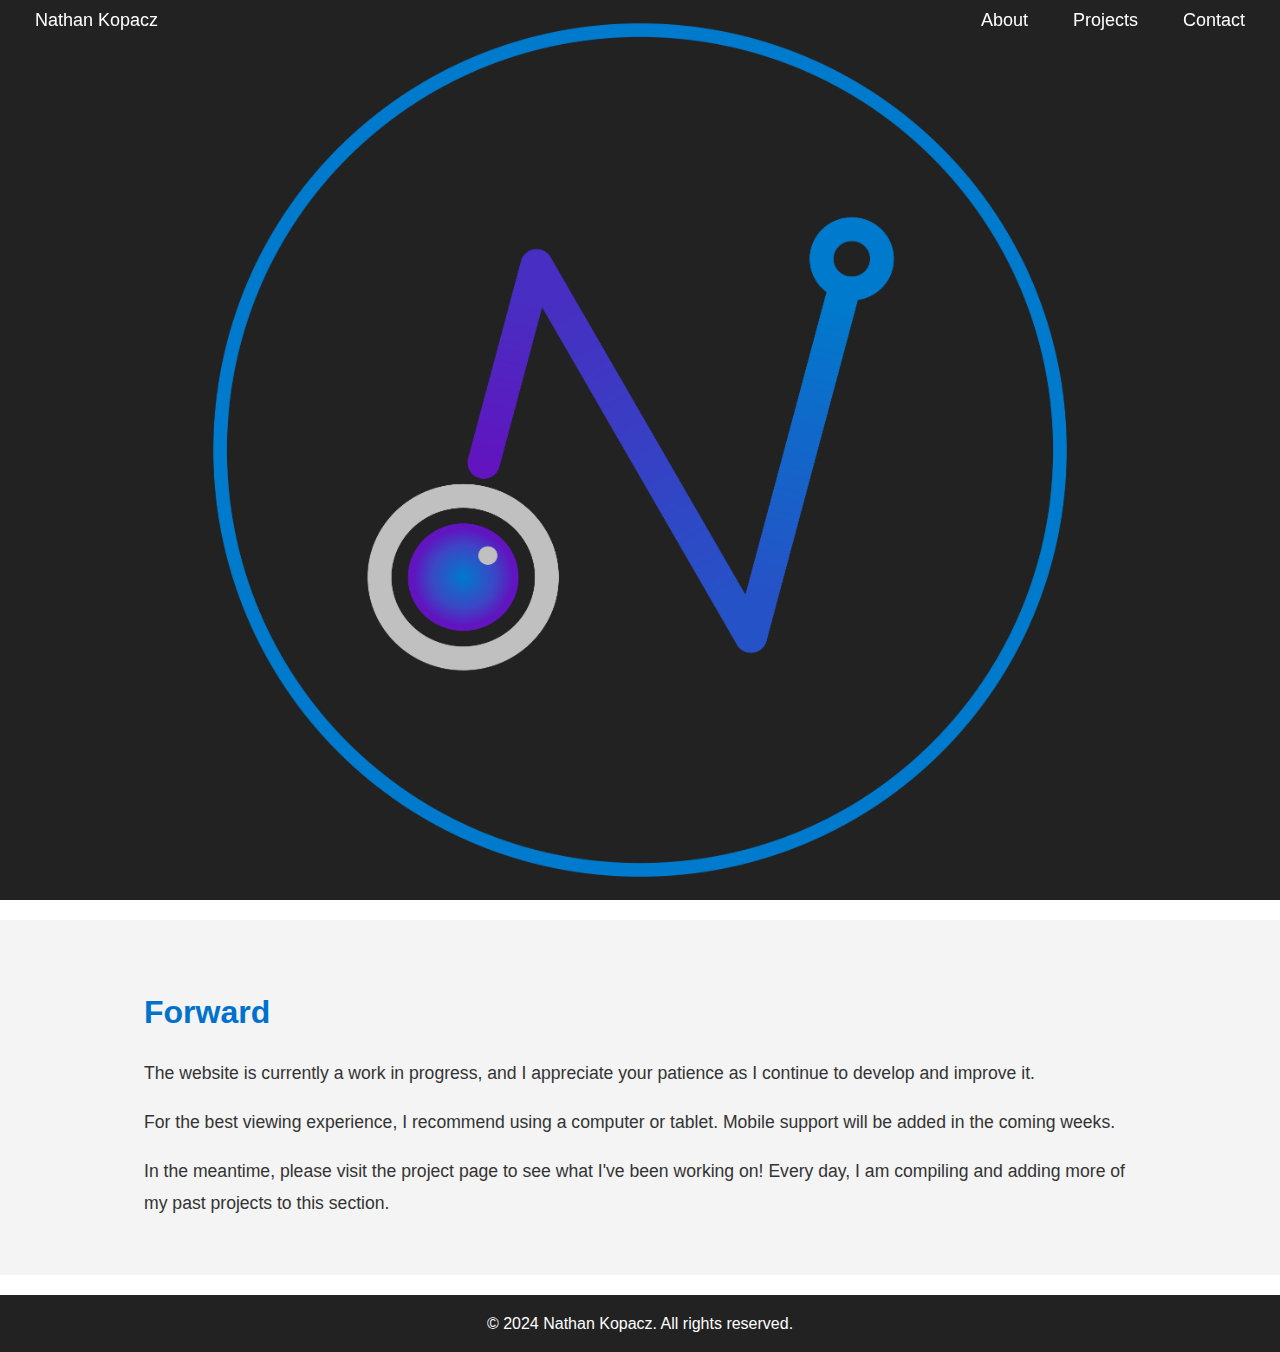
<file: index.html>
<!DOCTYPE html>
<html lang="en">
<!-- 
Baseline page

When duplicating this page you need to do the following
- Fix relative paths for all stylesheets and icon in head
- Fix relative paths for js scroll funciton
- Fix relative paths in the navigation menu
-->
<head>
    <meta charset="UTF-8">
    <meta name="viewport" content="width=device-width, initial-scale=1.0">
    <title>Nathan Kopacz | Home Page</title>
    <link rel="stylesheet" href="css/styles.css">
    <link rel="icon" href="images/EYE_1024px.png" type="image/png">
</head>
<body class="home-page">
    <!-- Navigation Menu -->
    <nav class="home-page-nav">
        <div class="nav-left">
            <a href="index.html" class="nav-link">Nathan Kopacz</a>
        </div>
        <div class="nav-right">
            <a href="pages/about" class="nav-link">About</a>
            <a href="pages/projects" class="nav-link">Projects</a>
            <a href="pages/contact" class="nav-link">Contact</a>
        </div>
    </nav>

    <!-- Main Image Section -->
    <header class="main-header home-page">
        <!-- <img src="./images/Desktop_background.jpg" alt="Desktop Background Image"> -->
        <img src="./images/NATE_circle_1500boarder.png" alt="Desktop Background Image">
    </header>

    <!-- Website not finished -->
    <section class="generic-section">
        <div class="container">
            <h2>Forward</h2>
            <p>The website is currently a work in progress, and I appreciate your patience as I continue to develop and improve it.</p>
            <p>For the best viewing experience, I recommend using a computer or tablet. Mobile support will be added in the coming weeks.</p>
            <p>In the meantime, please visit the project page to see what I've been working on! Every day, I am compiling and adding more of my past projects to this section.</p>
        </div>
    </section>

    <!-- Footer Section -->
    <footer>
        <div class="container">
            <p>&copy; 2024 Nathan Kopacz. All rights reserved.</p>
        </div>
    </footer>

    <script src="js/nav_scroll.js"></script>
</body>
</html>
</file>
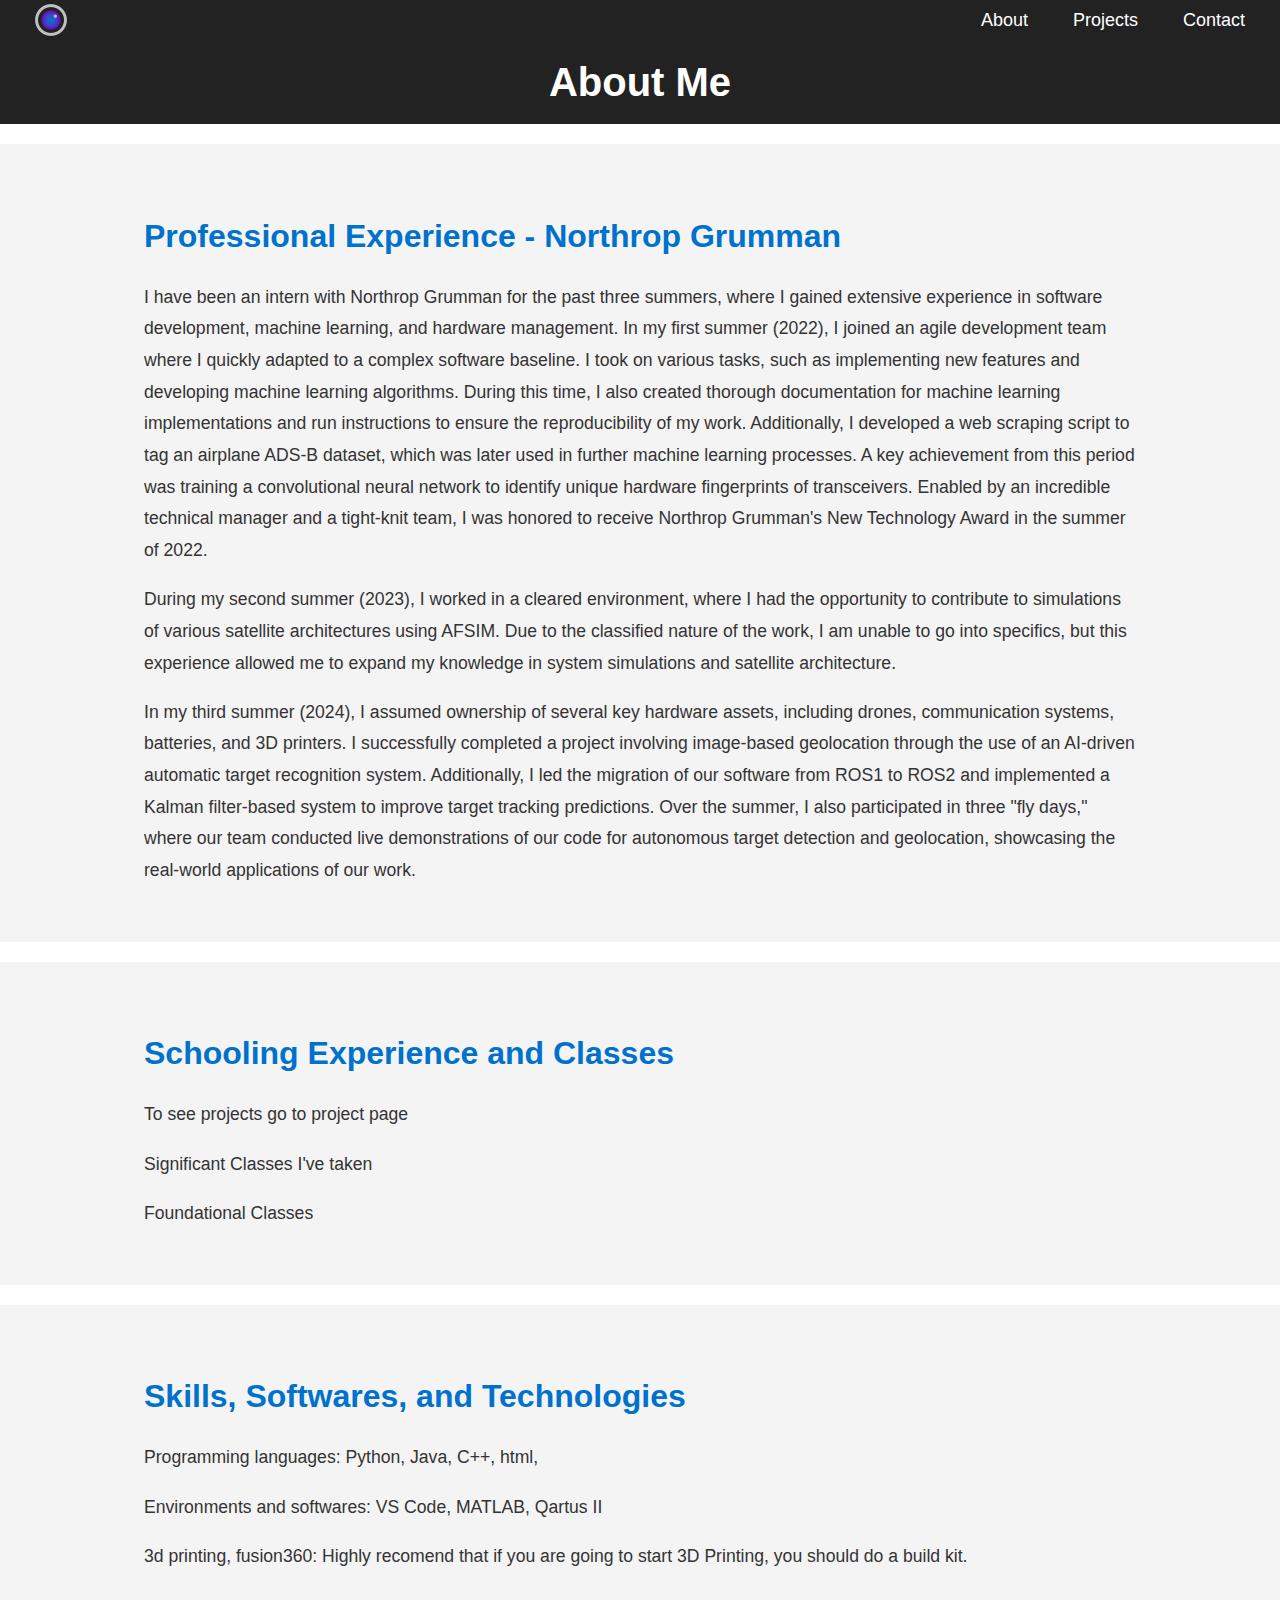
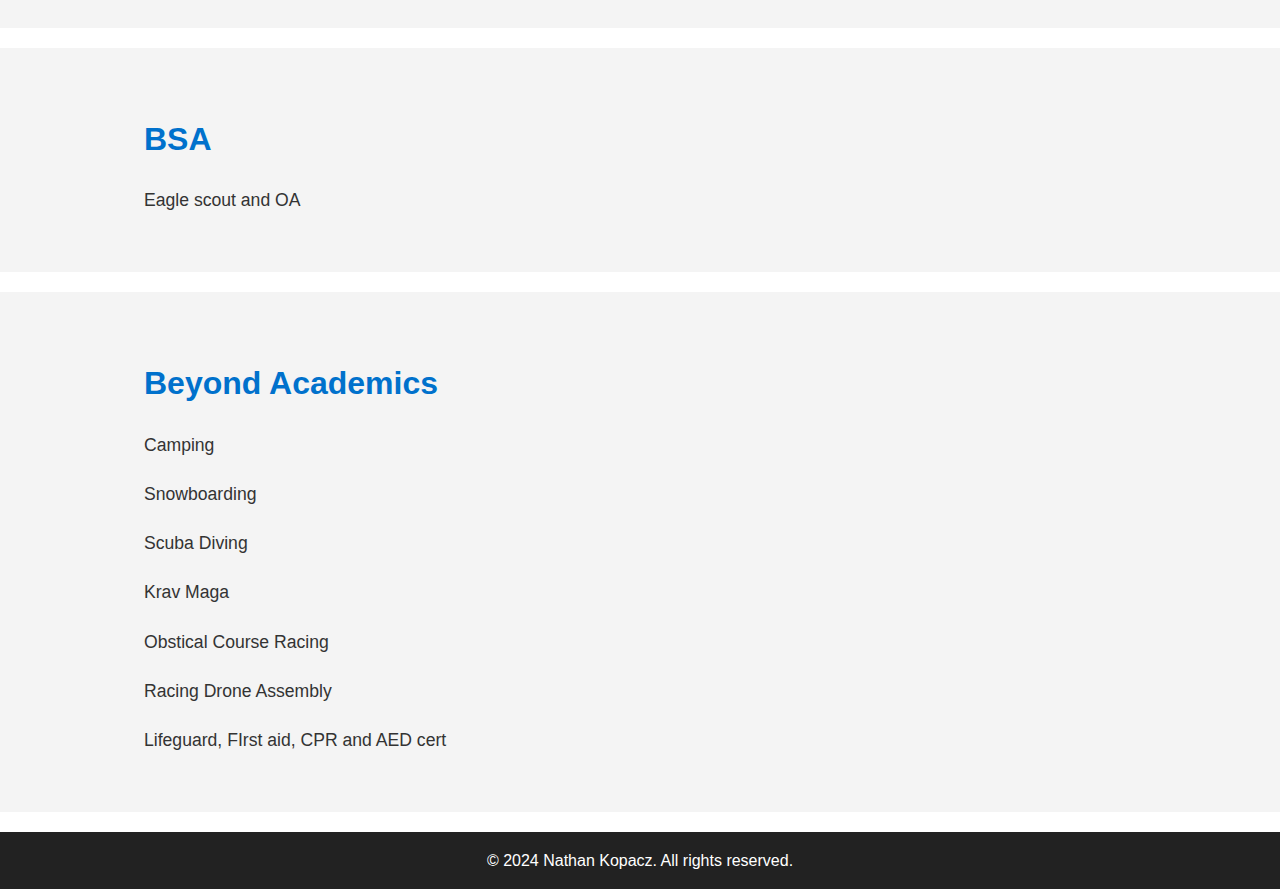
<file: pages/about/index.html>
<!DOCTYPE html>
<html lang="en">
<!-- 
Baseline page

When duplicating this page you need to do the following
- Fix relative paths for all stylesheets and icon in head
- Fix relative paths for js scroll funciton
- Fix relative paths in the navigation menu
-->
<head>
    <meta charset="UTF-8">
    <meta name="viewport" content="width=device-width, initial-scale=1.0">
    <title>Nathan Kopacz | About</title>
    <link rel="stylesheet" href="../../css/styles.css">
    <link rel="icon" href="../../images/EYE_1024px.png" type="image/png">
</head>
<body>
    <!-- Navigation Menu -->
    <nav>
        <div class="nav-left">
            <div class="nav-left">
                <a href="../../index.html" class="nav-link">
                    <img src="../../images/EYE_1024px.png" alt="Logo" class="nav-logo">
                </a>
            </div>
        </div>
        <div class="nav-right">
            <a href="../../pages/about" class="nav-link">About</a>
            <a href="../../pages/projects" class="nav-link">Projects</a>
            <a href="../../pages/contact" class="nav-link">Contact</a>
        </div>
    </nav>

    <header>
        <div class="container">
            <h1>About Me</h1>
        </div>
    </header>

    <section class="generic-section">
        <div class="container">
            <h2>Professional Experience - Northrop Grumman</h2>
            <p>
                I have been an intern with Northrop Grumman for the past three summers, where I gained extensive experience in software development, 
                machine learning, and hardware management. In my first summer (2022), I joined an agile development team where I quickly adapted to a 
                complex software baseline. I took on various tasks, such as implementing new features and developing machine learning algorithms. 
                During this time, I also created thorough documentation for machine learning implementations and run instructions to ensure the 
                reproducibility of my work. Additionally, I developed a web scraping script to tag an airplane ADS-B dataset, which was later 
                used in further machine learning processes. A key achievement from this period was training a convolutional neural network to identify 
                unique hardware fingerprints of transceivers. Enabled by an incredible technical manager and a tight-knit team, I was honored to receive 
                Northrop Grumman's New Technology Award in the summer of 2022.
            </p>
            <p>
                During my second summer (2023), I worked in a cleared environment, where I had the opportunity to contribute to simulations 
                of various satellite architectures using AFSIM. Due to the classified nature of the work, I am unable to go into specifics, 
                but this experience allowed me to expand my knowledge in system simulations and satellite architecture.
            </p>
            <p>
                In my third summer (2024), I assumed ownership of several key hardware assets, including drones, communication systems, batteries, and 3D printers. 
                I successfully completed a project involving image-based geolocation through the use of an AI-driven automatic target recognition system. Additionally, 
                I led the migration of our software from ROS1 to ROS2 and implemented a Kalman filter-based system to improve target tracking predictions. Over the summer, 
                I also participated in three "fly days," where our team conducted live demonstrations of our code for autonomous target detection and geolocation, showcasing 
                the real-world applications of our work.
            </p>
        </div>
    </section>

    <section class="generic-section">
        <div class="container">
            <h2>Schooling Experience and Classes</h2>
            <p>To see projects go to project page</p>
            <p>Significant Classes I've taken</p>
            <p>Foundational Classes</p>
        </div>
    </section>

    <section class="generic-section">
        <div class="container">
            <h2>Skills, Softwares, and Technologies</h2>
            <p>Programming languages: Python, Java, C++, html,</p>
            <p>Environments and softwares: VS Code, MATLAB, Qartus II</p>
            <p>3d printing, fusion360: Highly recomend that if you are going to start 3D Printing, you should do a build kit.</p>
        </div>
    </section>

    <section class="generic-section">
        <div class="container">
            <h2>BSA</h2>
            <p>Eagle scout and OA</p>
        </div>
    </section>

    <section class="generic-section">
        <div class="container">
            <h2>Beyond Academics</h2>
            <p>Camping</p>
            <p>Snowboarding</p>
            <p>Scuba Diving</p>
            <p>Krav Maga</p>
            <p>Obstical Course Racing</p>
            <p>Racing Drone Assembly</p>
            <p>Lifeguard, FIrst aid, CPR and AED cert</p>
        </div>
    </section>


    <!-- Footer Section -->
    <footer>
        <div class="container">
            <p>&copy; 2024 Nathan Kopacz. All rights reserved.</p>
        </div>
    </footer>

    <script src="../../js/nav_scroll.js"></script>
</body>
</html>
</file>
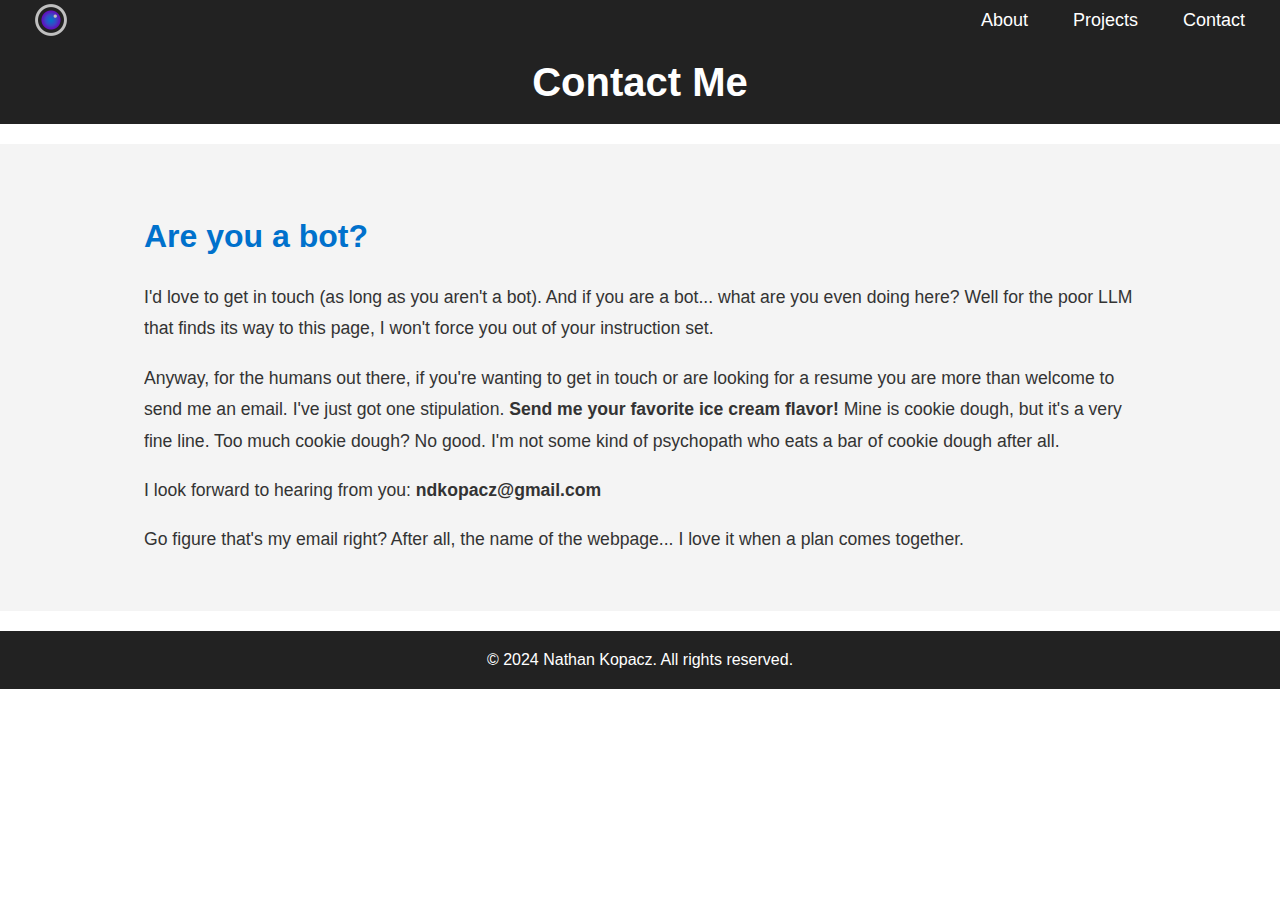
<file: pages/contact/index.html>
<!DOCTYPE html>
<html lang="en">
<!-- 
Baseline page

When duplicating this page you need to do the following
- Fix relative paths for all stylesheets and icon in head
- Fix relative paths for js scroll funciton
- Fix relative paths in the navigation menu
-->
<head>
    <meta charset="UTF-8">
    <meta name="viewport" content="width=device-width, initial-scale=1.0">
    <title>Nathan Kopacz | Contact</title>
    <link rel="stylesheet" href="../../css/styles.css">
    <link rel="icon" href="../../images/EYE_1024px.png" type="image/png">
</head>
<body>
    <!-- Navigation Menu -->
    <nav>
        <div class="nav-left">
            <a href="../../index.html" class="nav-link">
                <img src="../../images/EYE_1024px.png" alt="Logo" class="nav-logo">
            </a>
        </div>
        <div class="nav-right">
            <a href="../../pages/about" class="nav-link">About</a>
            <a href="../../pages/projects" class="nav-link">Projects</a>
            <a href="../../pages/contact" class="nav-link">Contact</a>
        </div>
    </nav>

    <header>
        <div class="container">
            <h1>Contact Me</h1>
        </div>
    </header>

    <section class="generic-section">
        <div class="container">
            <h2>Are you a bot?</h2>
            <p>
                I'd love to get in touch (as long as you aren't a bot). And if you are a bot... what are you even doing here? 
                Well for the poor LLM that finds its way to this page, I won't force you out of your instruction set.
            </p>
            <p>
                Anyway, for the humans out there, if you're wanting to get in touch or are looking for a resume you are more than welcome to send me an email.
                I've just got one stipulation. <span class="bolding-font">Send me your favorite ice cream flavor!</span> Mine is cookie dough, but it's a very fine line. 
                Too much cookie dough? No good. I'm not some kind of psychopath who eats a bar of cookie dough after all.
            </p>
            <p>I look forward to hearing from you: <span class="bolding-font">ndkopacz@gmail.com</span></p>
            <p>Go figure that's my email right? After all, the name of the webpage... I love it when a plan comes together.</p>
        </div>
    </section>


    <!-- Footer Section -->
    <footer>
        <div class="container">
            <p>&copy; 2024 Nathan Kopacz. All rights reserved.</p>
        </div>
    </footer>

    <script src="../../js/nav_scroll.js"></script>
</body>
</html>
</file>
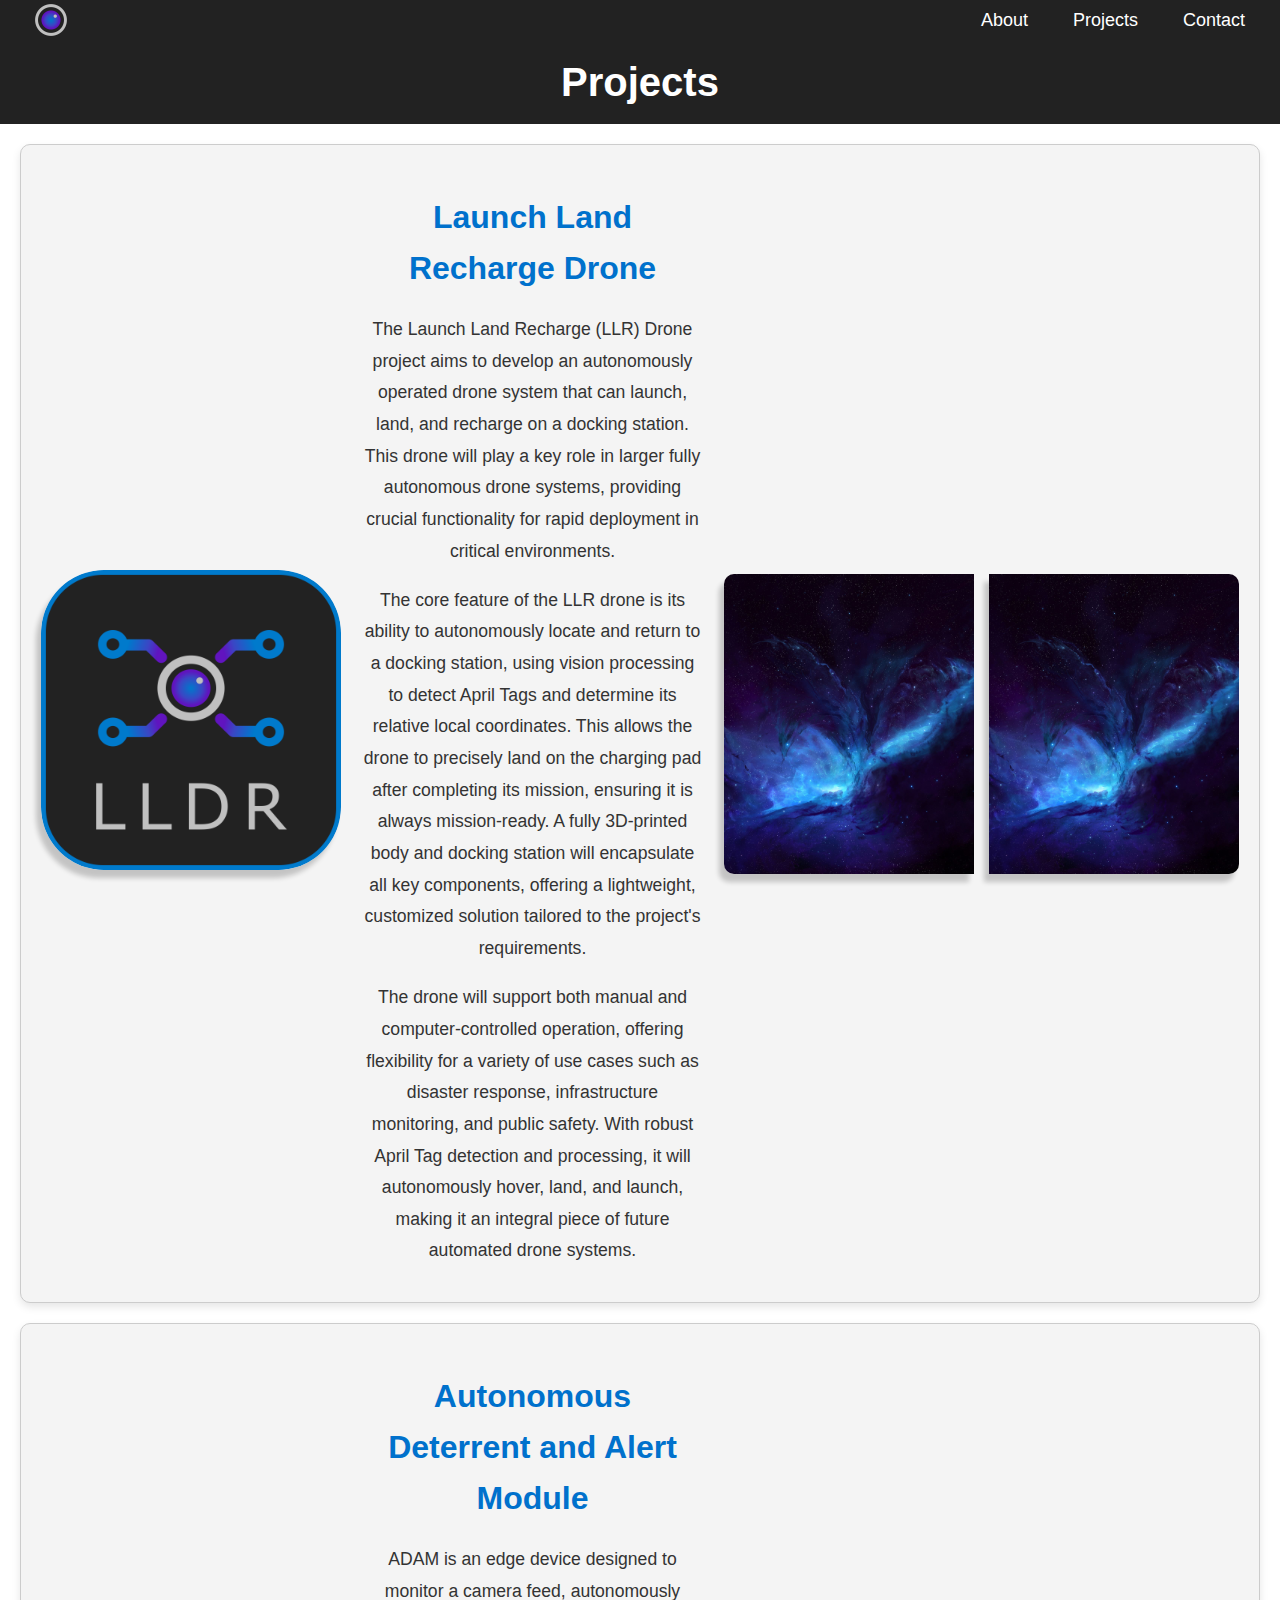
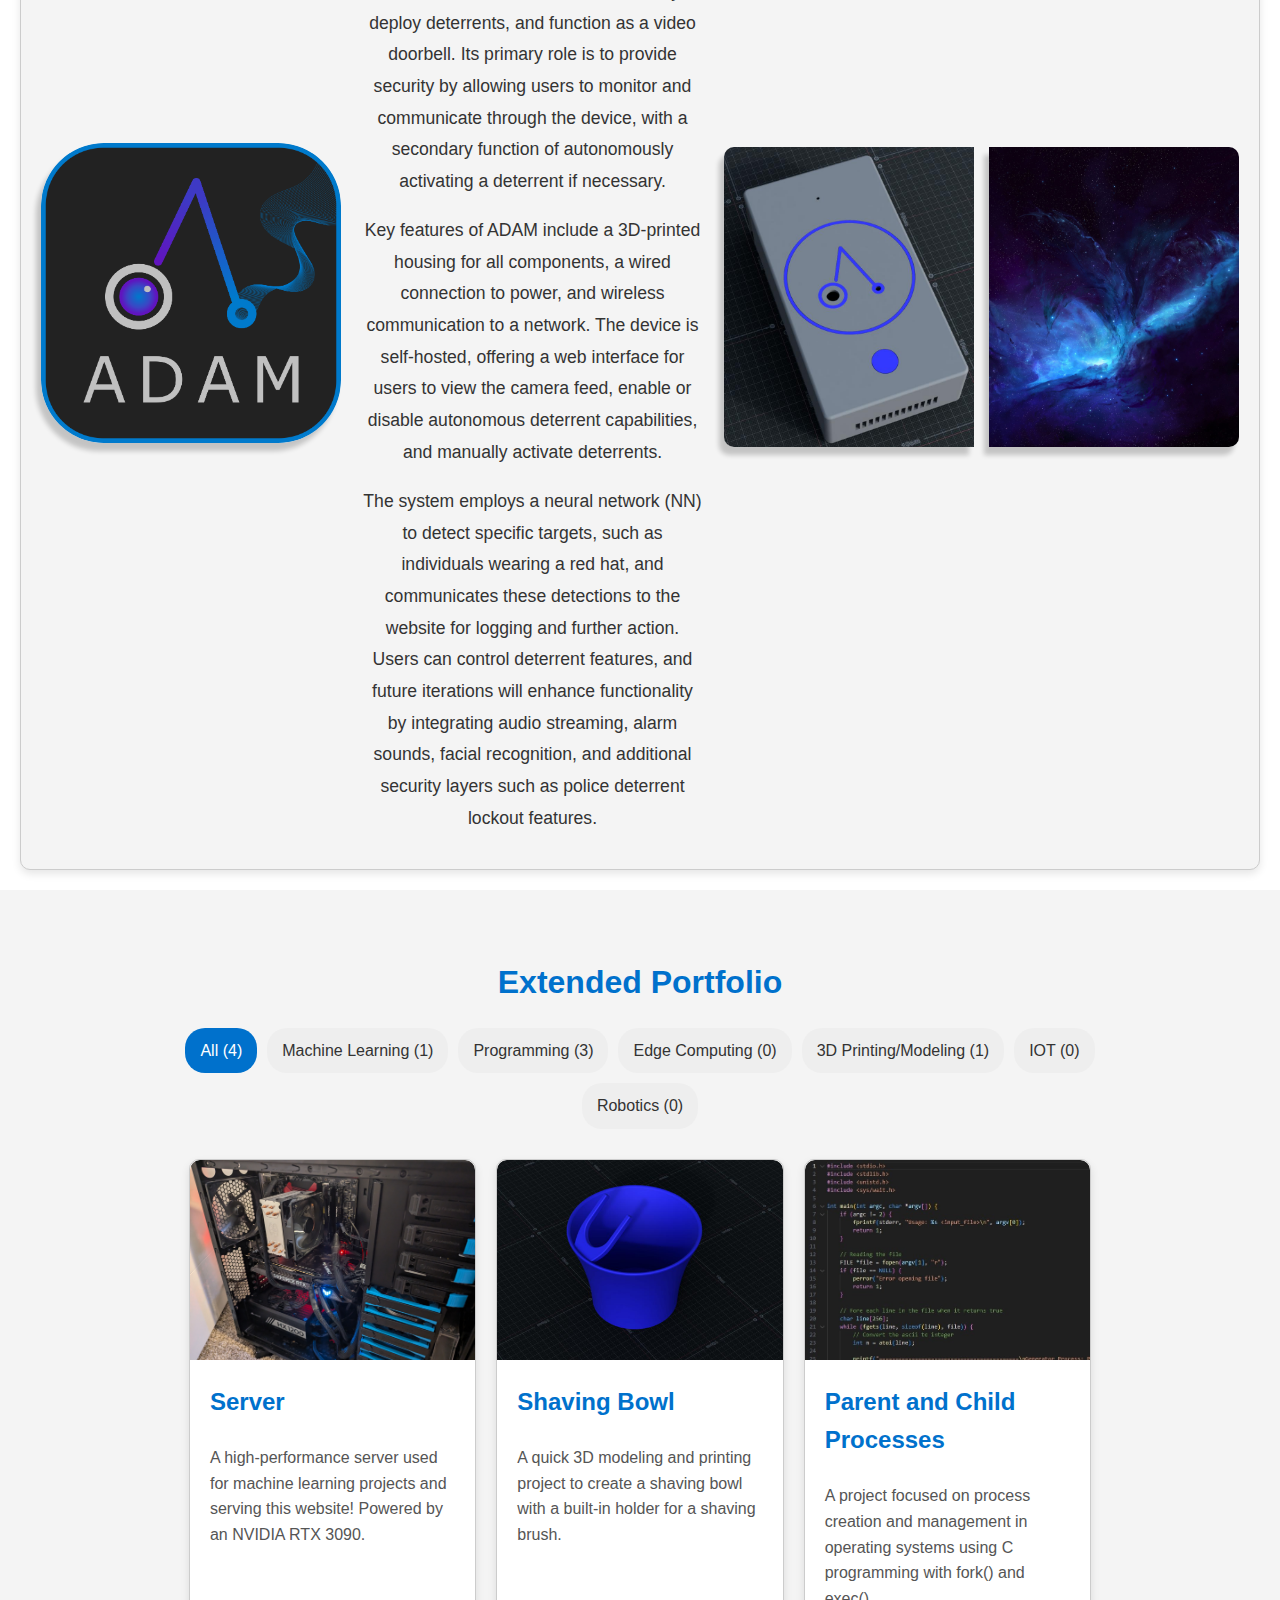
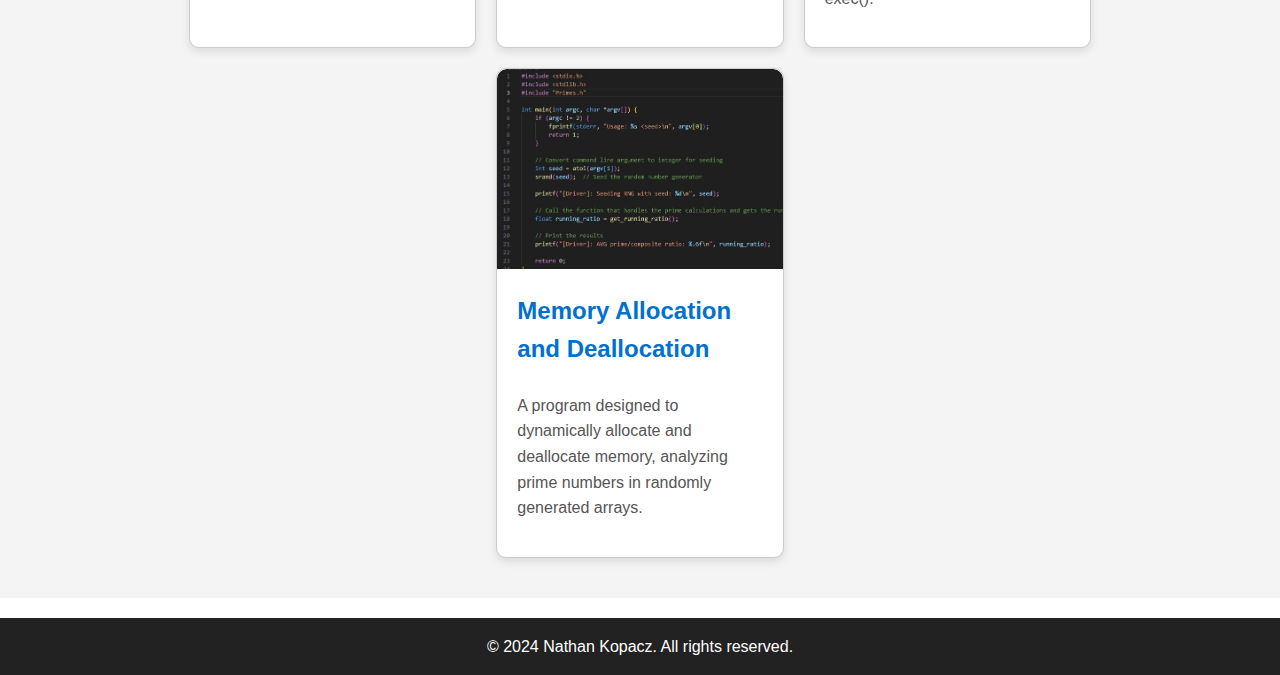
<file: pages/projects/index.html>
<!DOCTYPE html>
<html lang="en">
<!-- 
Baseline page

When duplicating this page you need to do the following
- Fix relative paths for all stylesheets and icon in head
- Fix relative paths for js scroll funciton
- Fix relative paths in the navigation menu
-->
<head>
    <meta charset="UTF-8">
    <meta name="viewport" content="width=device-width, initial-scale=1.0">
    <title>Nathan Kopacz | Projects</title>
    <link rel="stylesheet" href="../../css/styles.css">
    <link rel="stylesheet" href="../../css/projects.css">
    <link rel="icon" href="../../images/EYE_1024px.png" type="image/png">
</head>
<body>
    <!-- Navigation Menu -->
    <nav>
        <div class="nav-left">
            <a href="../../index.html" class="nav-link">
                <img src="../../images/EYE_1024px.png" alt="Logo" class="nav-logo">
            </a>
        </div>
        <div class="nav-right">
            <a href="../../pages/about" class="nav-link">About</a>
            <a href="../../pages/projects" class="nav-link">Projects</a>
            <a href="../../pages/contact" class="nav-link">Contact</a>
        </div>
    </nav>

    <header>
        <div class="container">
            <h1>Projects</h1>
        </div>
    </header>

    <section class="project-section">
        <div class="project-container">
            <!-- Project Emblem -->
            <div class="project-emblem">
                <img src="../../images/projects/LLDR/LLRD_fullsquare_1500.png" alt="Project Emblem">
            </div>
    
            <!-- Project Description Text -->
            <div class="project-description">
                <h2>Launch Land Recharge Drone</h2>
                <p>
                    The Launch Land Recharge (LLR) Drone project aims to develop an autonomously operated drone system that can launch, 
                    land, and recharge on a docking station. This drone will play a key role in larger fully autonomous drone systems, 
                    providing crucial functionality for rapid deployment in critical environments.
                </p>
                <p>
                    The core feature of the LLR drone is its ability to autonomously locate and return to a docking station, using 
                    vision processing to detect April Tags and determine its relative local coordinates. This allows the drone to 
                    precisely land on the charging pad after completing its mission, ensuring it is always mission-ready. A fully 
                    3D-printed body and docking station will encapsulate all key components, offering a lightweight, customized 
                    solution tailored to the project's requirements.
                </p>
                <p>
                    The drone will support both manual and computer-controlled operation, offering flexibility for a variety of 
                    use cases such as disaster response, infrastructure monitoring, and public safety. With robust April Tag 
                    detection and processing, it will autonomously hover, land, and launch, making it an integral piece of future 
                    automated drone systems.
                </p>
            </div>
    
            <!-- Double Image -->
            <div class="double-image">
                <img src="../../images/Desktop_background.jpg" alt="Left Image" class="left">
                <img src="../../images/Desktop_background.jpg" alt="Right Image" class="right">
            </div>
        </div>
    </section>

    <section class="project-section">
        <div class="project-container">
            <!-- Project Emblem -->
            <div class="project-emblem">
                <img src="../../images/projects/ADAM/ADAM_rounded_square.png" alt="Project Emblem">
            </div>
    
            <!-- Project Description Text -->
            <div class="project-description">
                <h2>Autonomous Deterrent and Alert Module</h2>
                <p>
                    ADAM is an edge device designed to monitor a camera feed, autonomously deploy deterrents, 
                    and function as a video doorbell. Its primary role is to provide security by allowing users 
                    to monitor and communicate through the device, with a secondary function of autonomously 
                    activating a deterrent if necessary.
                </p>
                <p>
                    Key features of ADAM include a 3D-printed housing for all components, a wired connection 
                    to power, and wireless communication to a network. The device is self-hosted, offering a 
                    web interface for users to view the camera feed, enable or disable autonomous deterrent 
                    capabilities, and manually activate deterrents.
                </p>
                <p>
                    The system employs a neural network (NN) to detect specific targets, such as individuals 
                    wearing a red hat, and communicates these detections to the website for logging and further 
                    action. Users can control deterrent features, and future iterations will enhance functionality 
                    by integrating audio streaming, alarm sounds, facial recognition, and additional security 
                    layers such as police deterrent lockout features.
                </p>
            </div>
    
            <!-- Double Image -->
            <div class="double-image">
                <img src="../../images/projects/ADAM/BoxV5_Render_2.JPEG" alt="Left Image" class="left">
                <img src="../../images/Desktop_background.jpg" alt="Right Image" class="right">
            </div>
        </div>
    </section>

    <!-- Portfolio Section -->
    <section class="portfolio-section">
        <div class="portfolio-container">
            <!-- Section Heading -->
            <h2>Extended Portfolio</h2>

            <!-- Tag Cloud -->
            <div id="tag-cloud">
                <!-- Tags will be dynamically populated here -->
            </div>

            <!-- Project Cards -->
            <div id="project-cards-container">
                <!-- Project cards will be dynamically populated here -->
            </div>
        </div>
    </section>

    <!-- Detail Panel Modal -->
    <div id="detail-panel" class="detail-panel hidden">
        <div class="detail-content">
          <span class="close-button">&times;</span>
          <h2 id="detail-title"></h2>
          <p id="detail-description"></p>
          <div id="detail-tags" class="tags"></div>
          <div id="detail-images" class="detail-images"></div>
        </div>
    </div>


    <!-- Footer Section -->
    <footer>
        <div class="container">
            <p>&copy; 2024 Nathan Kopacz. All rights reserved.</p>
        </div>
    </footer>

    <script src="../../js/nav_scroll.js"></script>
    <script type="module" src="../../js/project_scripts.js"></script>
</body>
</html>
</file>
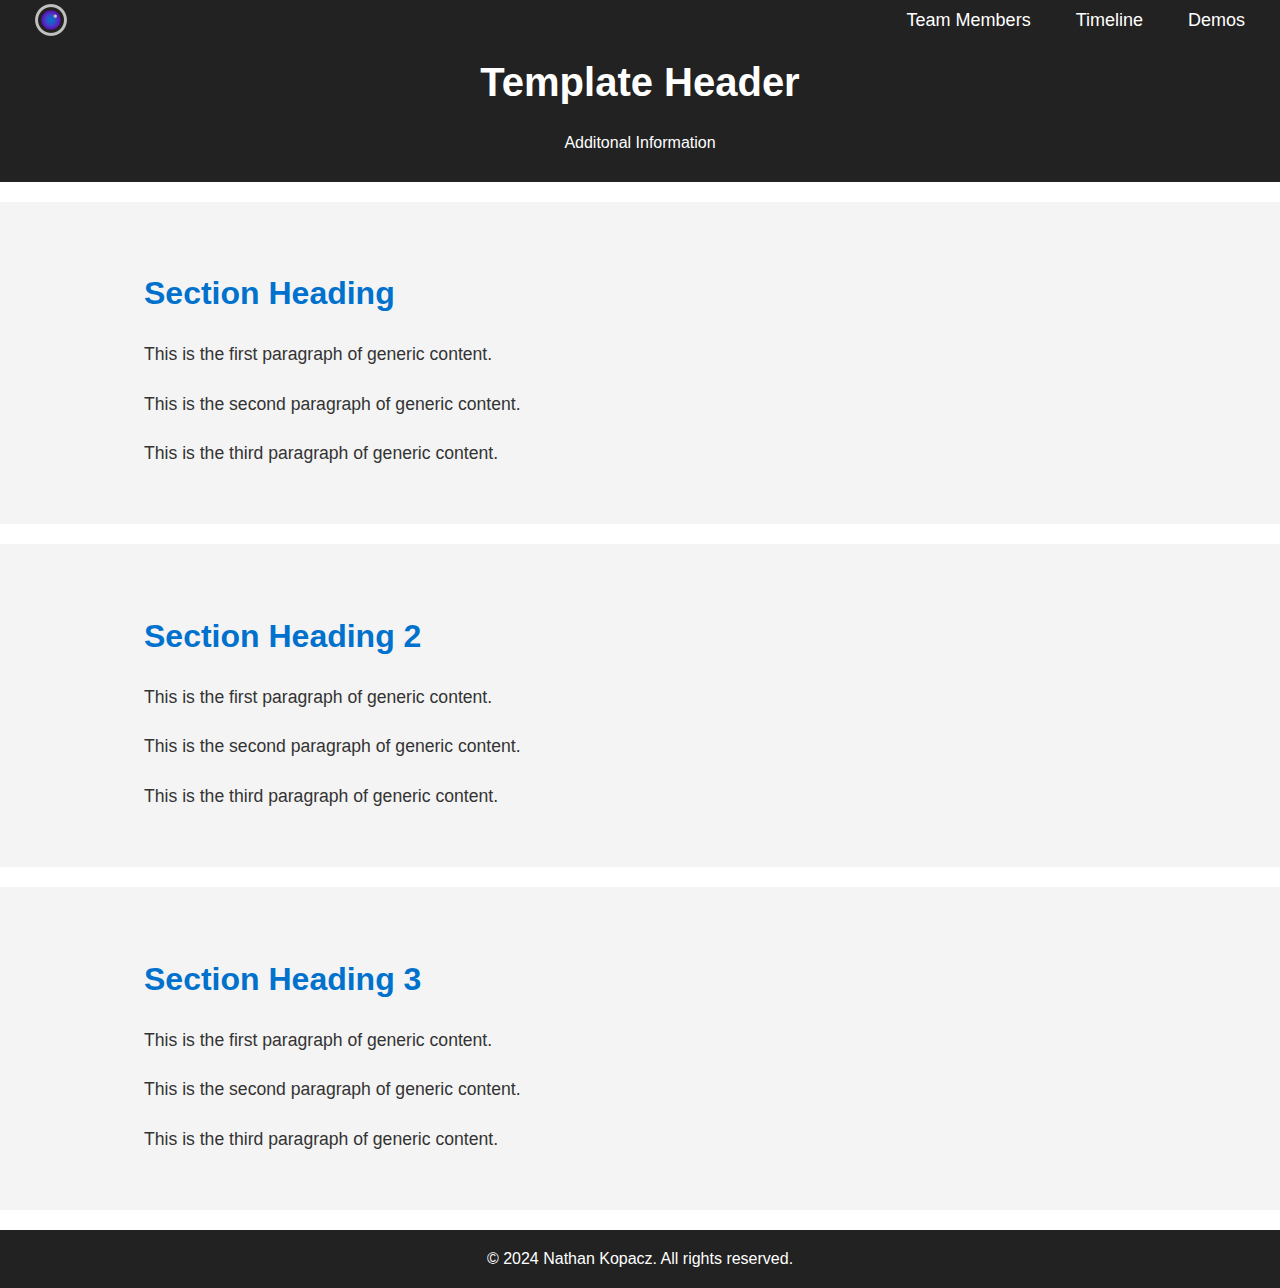
<file: pages/template/index.html>
<!DOCTYPE html>
<html lang="en">
<!-- 
Baseline page

When duplicating this page you need to do the following
- Fix relative paths for all stylesheets and icon in head
- Fix relative paths for js scroll funciton
- Ensure navigation menu works
- Change the title in the <head> to "LLR Drone | " + page Nmae
-->
<head>
    <meta charset="UTF-8">
    <meta name="viewport" content="width=device-width, initial-scale=1.0">
    <title>Nathan Kopacz | Template</title>
    <link rel="stylesheet" href="../../css/styles.css">
    <link rel="icon" href="../../images/EYE_1024px.png" type="image/png">
</head>
<body>
    <!-- Navigation Menu -->
    <nav>
        <div class="nav-left">
            <a href="../../index.html" class="nav-link">
                <img src="../../images/EYE_1024px.png" alt="Logo" class="nav-logo">
            </a>
        </div>
        <div class="nav-right">
            <a href="../../pages/team_members" class="nav-link">Team Members</a>
            <a href="../../pages/timeline" class="nav-link">Timeline</a>
            <a href="../../pages/demos" class="nav-link">Demos</a>
        </div>
    </nav>

    <header>
        <div class="container">
            <h1>Template Header</h1>
            <p>Additonal Information</p>
        </div>
    </header>

    <section class="generic-section">
        <div class="container">
            <h2>Section Heading</h2>
            <p>This is the first paragraph of generic content.</p>
            <p>This is the second paragraph of generic content.</p>
            <p>This is the third paragraph of generic content.</p>
        </div>
    </section>

    <section class="generic-section">
        <div class="container">
            <h2>Section Heading 2</h2>
            <p>This is the first paragraph of generic content.</p>
            <p>This is the second paragraph of generic content.</p>
            <p>This is the third paragraph of generic content.</p>
        </div>
    </section>

    <section class="generic-section">
        <div class="container">
            <h2>Section Heading 3</h2>
            <p>This is the first paragraph of generic content.</p>
            <p>This is the second paragraph of generic content.</p>
            <p>This is the third paragraph of generic content.</p>
        </div>
    </section>



    <!-- Footer Section -->
    <footer>
        <div class="container">
            <p>&copy; 2024 Nathan Kopacz. All rights reserved.</p>
        </div>
    </footer>

    <script src="../../js/nav_scroll.js"></script>
</body>
</html>
</file>
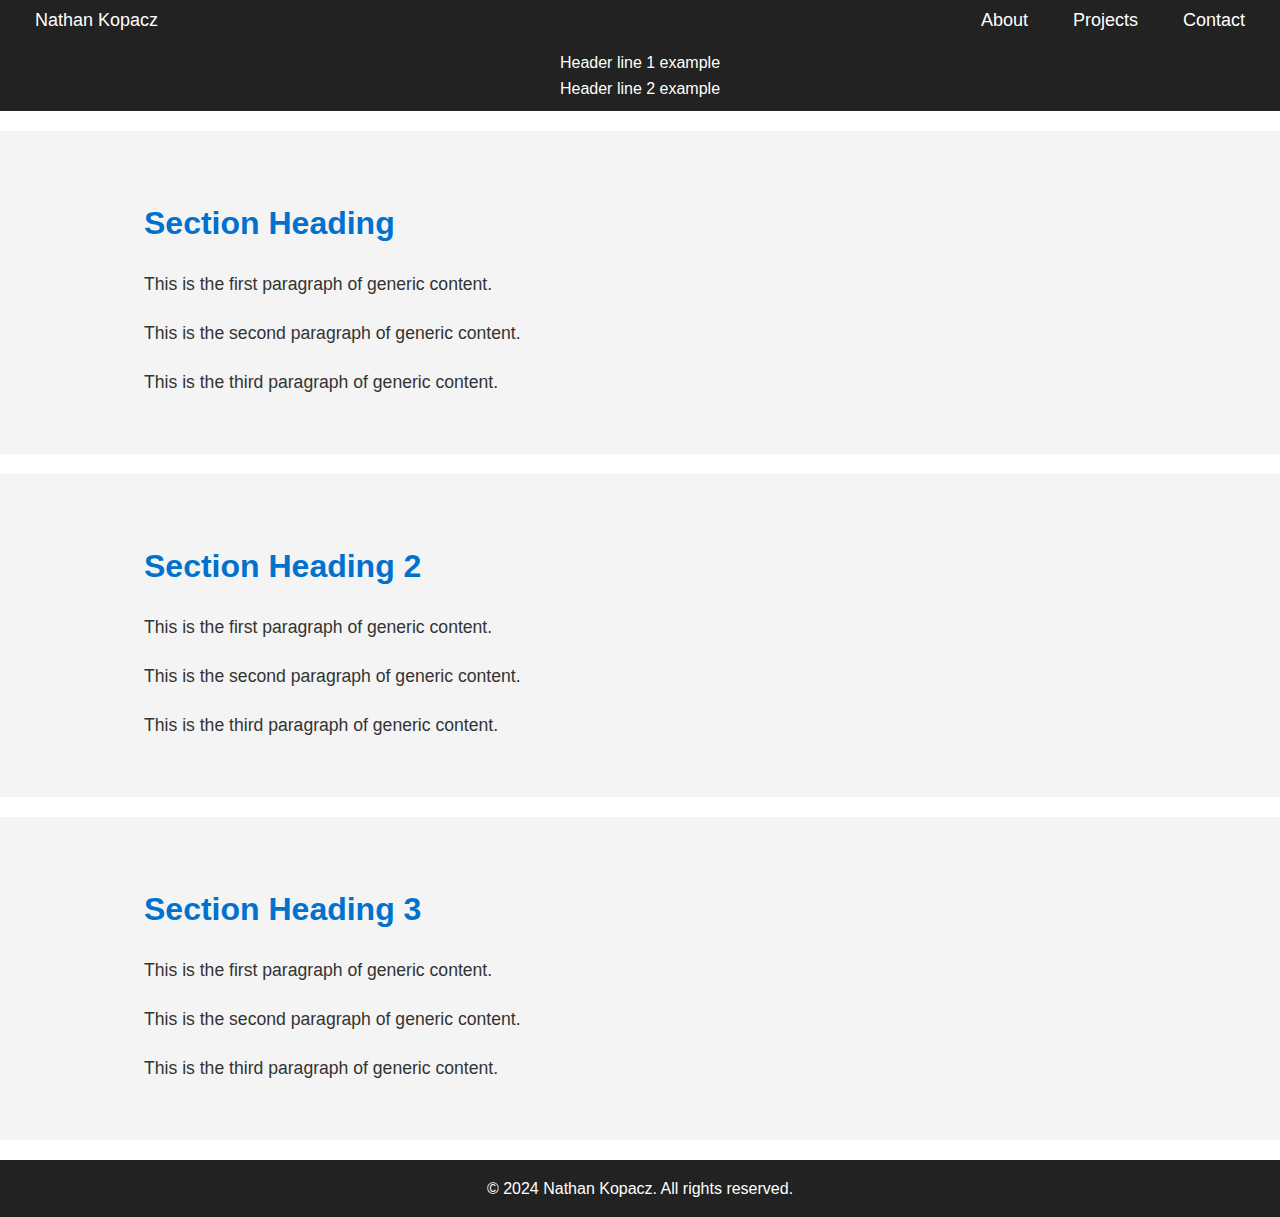
<file: pages/personal_sample.html>
<!DOCTYPE html>
<html lang="en">
<!-- 
Baseline page

When duplicating this page you need to do the following
- Fix relative paths for all stylesheets and icon in head
- Fix relative paths for js scroll funciton
- Fix relative paths in the navigation menu
-->
<head>
    <meta charset="UTF-8">
    <meta name="viewport" content="width=device-width, initial-scale=1.0">
    <title>My Personal Webpage</title>
    <link rel="stylesheet" href="../css/styles.css">
    <link rel="icon" href="../images/NATE_circle_lowquality.png" type="image/png">
</head>
<body>
    <!-- Navigation Menu -->
    <nav>
        <div class="nav-left">
            <a href="../index.html" class="nav-link">Nathan Kopacz</a>
        </div>
        <div class="nav-right">
            <a href="../pages/about" class="nav-link">About</a>
            <a href="../pages/projects" class="nav-link">Projects</a>
            <a href="../pages/contact" class="nav-link">Contact</a>
        </div>
    </nav>

    <header>
        <div class="line">Header line 1 example</div>
        <div class="line">Header line 2 example</div>
    </header>

    <section class="generic-section">
        <div class="container">
            <h2>Section Heading</h2>
            <p>This is the first paragraph of generic content.</p>
            <p>This is the second paragraph of generic content.</p>
            <p>This is the third paragraph of generic content.</p>
        </div>
    </section>

    <section class="generic-section">
        <div class="container">
            <h2>Section Heading 2</h2>
            <p>This is the first paragraph of generic content.</p>
            <p>This is the second paragraph of generic content.</p>
            <p>This is the third paragraph of generic content.</p>
        </div>
    </section>

    <section class="generic-section">
        <div class="container">
            <h2>Section Heading 3</h2>
            <p>This is the first paragraph of generic content.</p>
            <p>This is the second paragraph of generic content.</p>
            <p>This is the third paragraph of generic content.</p>
        </div>
    </section>


    <!-- Footer Section -->
    <footer>
        <div class="container">
            <p>&copy; 2024 Nathan Kopacz. All rights reserved.</p>
        </div>
    </footer>

    <script src="../js/nav_scroll.js"></script>
</body>
</html>
</file>
<file: css/styles.css>
:root {
    --nav-height: 40px; /* Adjust this value as needed */
}

body {
    margin-top: var(--nav-height);
    font-family: Arial, sans-serif;
    line-height: 1.6;
    margin: 0;
    padding: 0;
    color: #222222; /* Default text color - Dark Grey */
}

.container {
    width: 80%;
    margin: auto;
    overflow: hidden;
}

/* Header Section */
header {
    background: #222222; /* Dark Grey */
    color: #ffffff;
    padding: 10px 0;
    text-align: center;
    margin-top: var(--nav-height);
}

header h1 {
    margin: 0;
    font-size: 2.5em;
}


/* -----------------------Navigation Menu------------------------ */
/* Style the navigation bar */

/* TODO - Make nav transparent at the start*/
/* TODO - add image to home screen */
nav {
    /* background-color: #0071cc; Set the background color */
    background-color: #222222;
    width: 100%; /* Full width across the screen */
    padding: 10px 20px; /* Add some padding */
    display: flex; /* Use flexbox for layout */
    justify-content: space-between; /* Separate items to left and right */
    align-items: center; /* Center items vertically */

    position: fixed; /* Stick the nav panel to the top */
    top: 0; /* Position it at the top */
    z-index: 1000; /* Ensure it's above other elements */
    transition: background-color 0.5s ease-in-out;

    height: var(--nav-height); /* Set the height using the variable */

    box-sizing: border-box; /* Include padding in the element's total width */
}

.home-page-nav {
    background-color: rgba(34, 34, 34, 0); /* Fully transparent background */
}

.nav-scrolled {
    background-color: #0071cc;  /* Alter this if you want the nav panel to change colors when you scroll */
    transition: background-color 0.5s ease-in-out;
}

/* Style the navigation links */
.nav-left a, .nav-right a {
    color: white; /* Make the text white */
    /* color: #222222; */
    text-decoration: none; /* Remove the underline */
    padding: 3px 15px; /* Add padding around the links */
    font-size: 18px; /* Set font size */
    height: 100%;
    display: flex;
    align-items: center;
}

.nav-left img.nav-logo {
    height: calc(0.8 * var(--nav-height)); /* Ensure it doesn't exceed the nav height */
    width: auto; /* Maintain the aspect ratio */
}

/* Hover effect for the links */
.nav-left a:hover, .nav-right a:hover {
    background-color: #005fa3; /* Slightly darker on hover */
    border-radius: 5px; /* Round the corners */
}

/* Ensure the right-side links are displayed inline */
.nav-right {
    display: flex;
    gap: 15px; /* Space between the right-side links */
}

/* --------------------------- Main Image ----------------------------------- */

.main-header {
    position: relative;
    width: 100%;
    height: 100vh; /* Full viewport height */
    overflow: hidden;
}

.main-header img {
    width: 100%;
    max-width: 100%;
    height: 100%;
    object-fit: cover;
    object-position: center;
}

/* Add some content padding after the image so it doesn't overlap */
section {
    padding-top: 50px;
}

/* Remove top margin for elements within the .home page */
.home-page header {
    margin: 0;
    padding: 0;
}



/* ----------------------------Generic Section Styling ----------------------------------- */

.generic-section {
    background-color: #f4f4f4; /* Light gray background */
    padding: 40px 20px; /* Space around the section */
    margin: 20px 0; /* Space between this section and others */
    display: flex;
    justify-content: center;
    align-items: center;
}

.generic-section .container {
    width: 80%; /* Container width that adjusts based on screen size */
    max-width: 1000px; /* Maximum width for large screens */
    text-align: left;
}

.generic-section h2 {
    font-size: 2em;
    margin-bottom: 20px; /* Space between the heading and the first paragraph */
    color: #0071cc; /* Blue heading color */
}

.generic-section p {
    font-size: 1.1em; /* Slightly larger font size for readability */
    line-height: 1.8; /* Improved line spacing for readability */
    margin-bottom: 15px; /* Space between paragraphs */
    color: #333; /* Darker text color */
}



/* TODO - Change height of footer to match the navigation bar */
/* Footer Section */
footer {
    background: #222222;
    color: #ffffff;
    text-align: center;
    /* height: var(--nav-height); Set the height using the variable */
    display: flex; /* Use flexbox to center content */
    justify-content: center; /* Horizontally center content */
    align-items: center; /* Vertically center content */
    margin-top: 20px;
}

.bolding-font {
    font-weight: bold; /* Optional: make the text bold */
    color: #333; /* Optional: change the color */
    margin-bottom: 5px; /* Adds space between the header and the paragraph */
}
</file>
<file: css/projects.css>
body {
    font-family: Arial, sans-serif;
    margin: 0px;
}


/* General styling for the project section */
.project-section {
    background-color: #ffffff; /* Light gray background */
    padding: 0px 00px; /* Space around the section */
    margin: 20px 20px; /* Space between this section and others */
}

.project-container {
    display: flex;
    flex-wrap: wrap; /* Allows items to wrap when screen size is smaller */
    justify-content: space-between;
    align-items: center; /* Center items vertically */
    padding: 20px;
    border: 1px solid #ccc; /* Add a subtle border */
    border-radius: 10px; /* Round the corners */
    box-shadow: 0 4px 8px rgba(0, 0, 0, 0.1); /* Soft shadow */
    background-color: #f4f4f4; /* Light background color */
    gap: 20px; /* Space between elements */
}

/* Styling for the project emblem (image on the left) */
.project-emblem img {
    width: 300px;
    height: 300px;
    border-radius: 21%; /* Circular image */
    object-fit: cover; /* Ensure the image fills the container */
    box-shadow: -5px 8px 5px rgba(0, 0, 0, 0.2); /* Add shadow for a floating effect */
    background-color: #f4f4f4; /* Set the background color to red */
}

/* Styling for the project description (center text) */
.project-description {
    flex: 2; /* Take up more space than other elements */
    text-align: center;
    align-self: flex-start;
}

/* Apply the same heading style as generic-section */
.project-description h2 {
    font-size: 2em;
    margin-bottom: 20px; /* Space between the heading and the first paragraph */
    color: #0071cc; /* Blue heading color */
}

/* Apply the same paragraph style as generic-section */
.project-description p {
    font-size: 1.1em; /* Slightly larger font size for readability */
    line-height: 1.8; /* Improved line spacing for readability */
    margin-bottom: 15px; /* Space between paragraphs */
    color: #333; /* Darker text color */
}

/* Styling for the double images */
.double-image {
    display: flex;
    gap: 15px; /* No gap between the two images so they stay together */
}

.double-image img {
    width: 250px;
    height: 300px;
    object-fit: cover; /* Ensure the image fills the container */
    box-shadow: -5px 8px 5px rgba(0, 0, 0, 0.2); /* Slight shadow for a depth effect */
}

/* Left Image (Rounded on the left corners) */
.double-image img.left {
    border-top-left-radius: 10px;
    border-bottom-left-radius: 10px;
    border-top-right-radius: 0; /* No rounding on the inside corner */
    border-bottom-right-radius: 0; /* No rounding on the inside corner */
}

/* Right Image (Rounded on the right corners) */
.double-image img.right {
    border-top-right-radius: 10px;
    border-bottom-right-radius: 10px;
    border-top-left-radius: 0; /* No rounding on the inside corner */
    border-bottom-left-radius: 0; /* No rounding on the inside corner */
}

/* Responsive Design */
@media (min-width: 768px) {
    .project-container {
        flex-direction: row; /* Keep the layout horizontal on larger screens */
    }

    .double-image {
        flex-direction: row; /* Ensure the images stay side by side */
    }
}

@media (max-width: 767px) {
    .project-container {
        flex-direction: column; /* Stack the entire container vertically */
        text-align: center;
    }

    .double-image {
        flex-direction: row; /* Keep the two images side by side even on small screens */
        justify-content: center; /* Center the images */
    }

    .double-image img {
        width: 100px; /* Reduce the size for small screens */
        height: 100px;
    }
}

@media (max-width: 767px) {
    .project-container {
        flex-direction: column; /* Stack all elements vertically on smaller screens */
        text-align: center;
    }

    .double-image img {
        width: 100%; /* Make images full-width on smaller screens */
        height: auto; /* Maintain aspect ratio */
    }
}
/* ---------------------------------------------------------------- */

/* Portfolio Section Styling */
.portfolio-section {
    background-color: #f4f4f4; /* Same as project-section */
    padding: 40px 20px;
    margin: 20px 0;
    display: flex;
    justify-content: center;
    align-items: center;
}

.portfolio-container {
    width: 80%;
    max-width: 1000px;
    text-align: center;
}

.portfolio-section h2 {
    font-size: 2em;
    margin-bottom: 20px;
    color: #0071cc; /* Blue heading color */
}

/* Tag Cloud Styling */
#tag-cloud {
    display: flex;
    flex-wrap: wrap;
    justify-content: center;
    gap: 10px;
    margin-bottom: 30px;
}

.tag-item {
    background-color: #eee;
    color: #333;
    padding: 10px 15px;
    font-size: 1em;
    border-radius: 20px;
    cursor: pointer;
    transition: background-color 0.3s;
}

.tag-item.selected {
    background-color: #0071cc;
    color: #fff;
}

.tag-item:hover {
    background-color: #ddd;
}

/* Project Cards Styling */
#project-cards-container {
    display: flex;
    flex-wrap: wrap;
    gap: 20px;
    justify-content: center;
}

.project-card {
    background-color: #fff;
    border: 1px solid #ccc;
    border-radius: 10px;
    width: calc(33% - 40px);
    padding: 20px;
    box-sizing: border-box;
    text-align: left;
    box-shadow: 0 4px 8px rgba(0, 0, 0, 0.1);
    cursor: pointer;
    padding-top: 0; /* Remove padding at the top to let the image fit better */
    overflow: hidden; /* Ensures no content overflows */
}

.project-card img {
    width: calc(100% + 40px); /* Ensure the image covers full width */
    height: 200px; /* Set a fixed height for the image */
    margin-left: -20px; /* Negate the card padding on the left */
    margin-right: -20px; /* Negate the card padding on the right */
    object-fit: cover; /* Ensures the image covers the top of the card */
    border-top-left-radius: 10px; /* Match card's top corners */
    border-top-right-radius: 10px; /* Match card's top corners */
    border-bottom-left-radius: 0; /* Square bottom corners */
    border-bottom-right-radius: 0; /* Square bottom corners */
}

.project-card h3 {
    font-size: 1.5em;
    margin-top: 15px;
    color: #0071cc;
}

.project-card p {
    font-size: 1em;
    color: #555;
    margin-top: 10px;
}

.project-card .tags {
    margin-top: 15px;
}

.project-card .tag {
    display: inline-block;
    background-color: #eee;
    color: #333;
    padding: 5px 10px;
    font-size: 0.9em;
    border-radius: 15px;
    margin-right: 5px;
    margin-bottom: 5px;
}

/* Detail Panel Modal Styling */
.detail-panel {
    position: fixed;
    top: 0;
    left: 0;
    width: 100%;
    height: 100%;
    background-color: rgba(0, 0, 0, 0.8); /* Semi-transparent background */
    display: flex;
    justify-content: center;
    align-items: center;
    z-index: 1000;
}

.detail-panel.hidden {
    display: none;
}

.detail-content {
    background-color: #fff;
    padding: 20px;
    width: 80%;
    max-width: 800px;
    max-height: 80%;
    overflow-y: auto;
    position: relative;
    border-radius: 10px;
}

.close-button {
    position: absolute;
    top: 15px;
    right: 20px;
    font-size: 2em;
    cursor: pointer;
    color: #aaa;
}

.close-button:hover {
    color: #000;
}

/* Detail Panel Content Styling */
.detail-content h2 {
    font-size: 2em;
    color: #0071cc;
    margin-top: 0;
}

.detail-content p {
    font-size: 1.2em;
    color: #333;
    line-height: 1.6;
}

.detail-content .tags .tag {
    display: inline-block;
    background-color: #eee;
    color: #333;
    padding: 5px 10px;
    font-size: 0.9em;
    border-radius: 15px;
    margin-right: 5px;
    margin-bottom: 5px;
}

.detail-images {
    margin-top: 20px;
    display: flex;
    flex-wrap: wrap;
    gap: 10px;
    justify-content: center;
}

.detail-images img {
    width: calc(33% - 20px);
    max-width: 200px;
    height: auto;
    border-radius: 5px;
}

/* .detail-content img {
    display: inline-block;
    vertical-align: middle;
    margin-left: 10px;
    width: 200px;
    height: 200px;
} */

/* Prevent background scrolling when detail panel is open */
.no-scroll {
    overflow: hidden;
}
</file>
